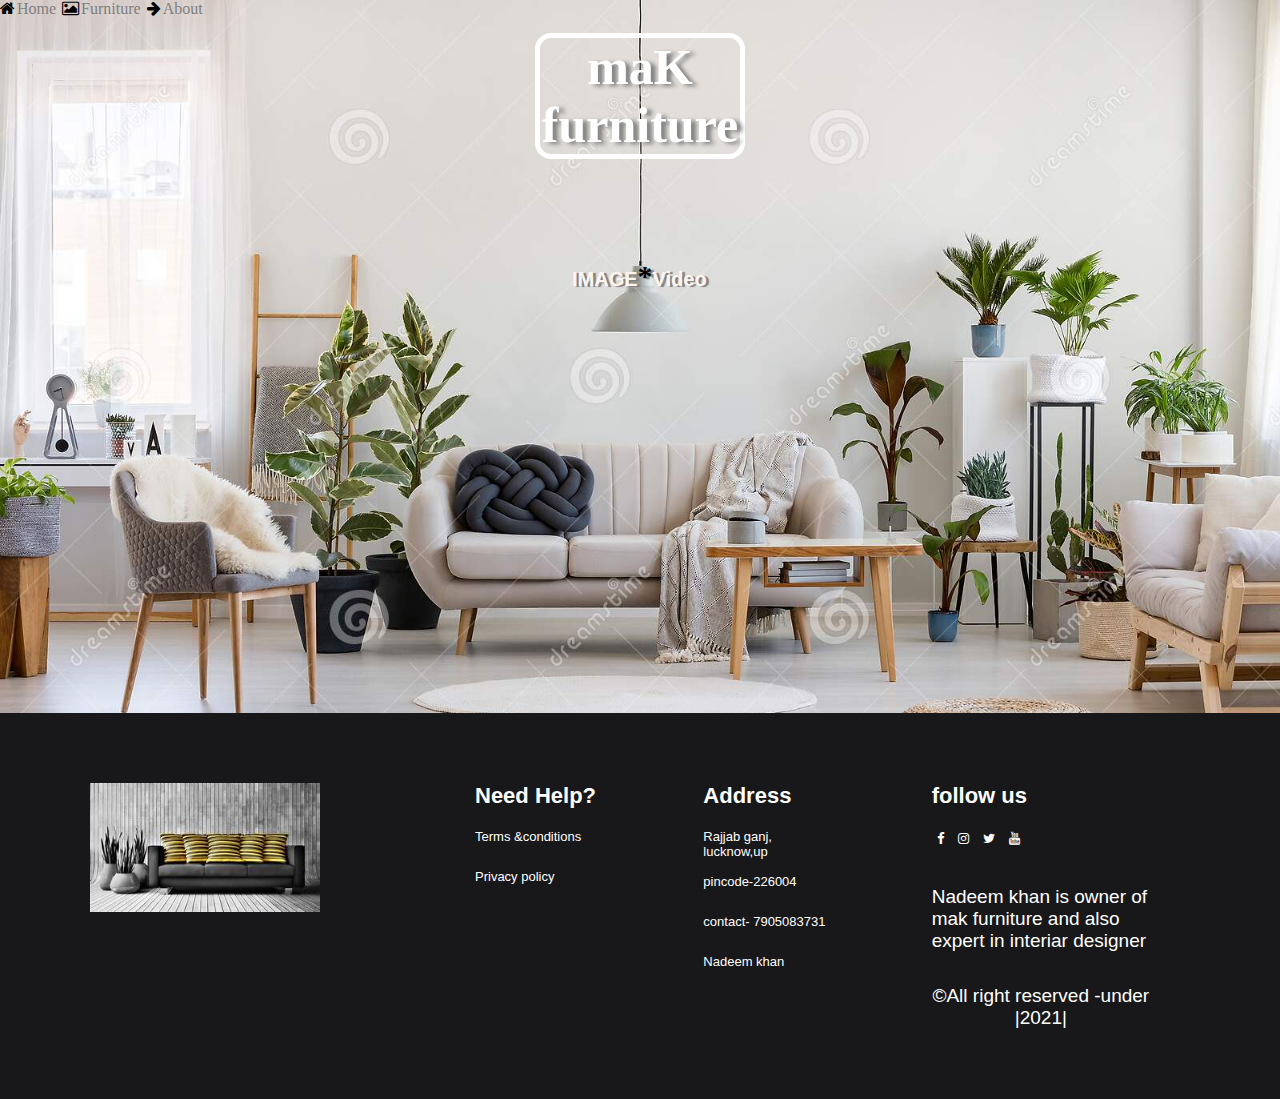
<file: index.html>
<!DOCTYPE html>
<html lang="en">
<head>
    <meta charset="UTF-8">
    <meta name="viewport" content="width=device-width, initial-scale=1.0">
    <title>makfurniture</title>
    <link rel="stylesheet" href="https://stackpath.bootstrapcdn.com/font-awesome/4.7.0/css/font-awesome.min.css" integrity="sha384-wvfXpqpZZVQGK6TAh5PVlGOfQNHSoD2xbE+QkPxCAFlNEevoEH3Sl0sibVcOQVnN" crossorigin="anonymous">
    <link rel="stylesheet" href="main.css">

</head>
<body>
    <nav>
        <i class="fa fa-home"><a href="#">home</a></i>
        <i class="fa fa-picture-o"><a href="picture.html">furniture</a></i>
        <i class="fa fa-arrow-right"><a href="#">about</a></i>

    </nav>
    
    <h1 class="mak"> maK furniture</h1>
    <h2><a class="mgi" href="picture.html">IMAGE</a>*<a href="videoes.html">video</a></h2>
    <br/>
    <br/>
    <div class="footer">
        <div class="inner_footer">
        <div class="logo_container">
            <img src="image/sofa.jpg">
        </div>
        <div class="footer_third">
            <h3>Need Help?</h3>
            <a href="termsand condition.html">Terms &amp;conditions</a>
            <a href="privacy policy .html">Privacy policy</a>


          </div>

          <div class="footer_third">
            <h3>Address</h3>
            <a href="#">Rajjab ganj,<br />
                lucknow,up<br /><br />
                pincode-226004
            </a>
            <a href="tel:+91+7905083731">contact- 7905083731</a>
            <a href="#">Nadeem khan</a>


          </div>

          <div class="footer_third">
            <h3>follow us</h3>
           <li><a href="https://www.facebook.com/profile.php?id=100011139216311" target="_blank"><i class="fa fa-facebook"></i></a></li>
           <li><a href="https://instagram.com/mak_furniture_maker1989?igshid=mqvmdcn0g3hz" target="_blank"><i class="fa fa-instagram"></i></a></li>
           <li><a href="https://twitter.com/99999nadeemkhan?s=09" target="_blank"><i class="fa fa-twitter"></i></a></li>
           <li><a href="https://www.youtube.com/channel/UCbft6DwtWuQpDugbHr2C8-A" target="_blank"><i class="fa fa-youtube"></i></a></li>
            <br />
             <span>
                 Nadeem khan is owner of<br />
                 mak furniture  and also <br />
                 expert in  interiar designer<br />
                 


             </span>
             <br />
             <span align="center">&copy;All right reserved -under |2021| </span>

          </div>
        </div>
    </div>
    
    

    
    
    

    

   


    

    
    
</body>
</html>
</file>
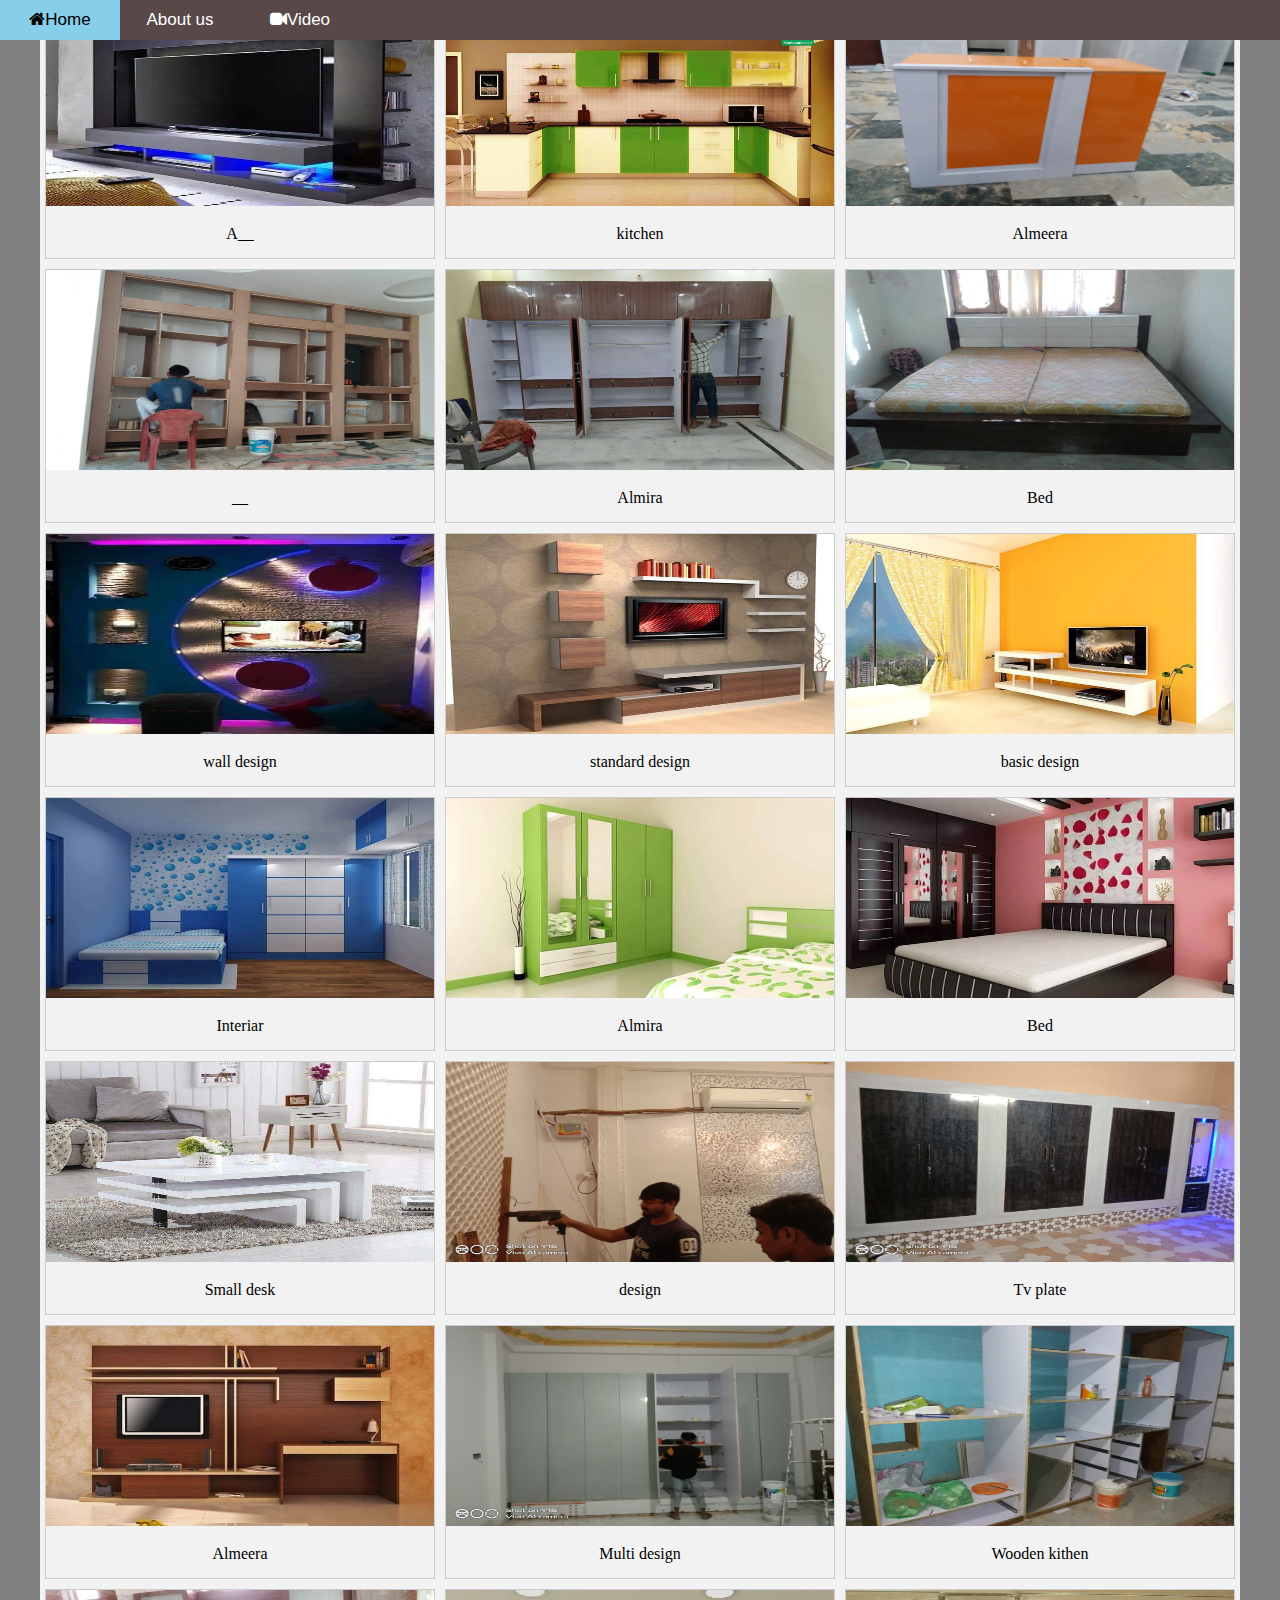
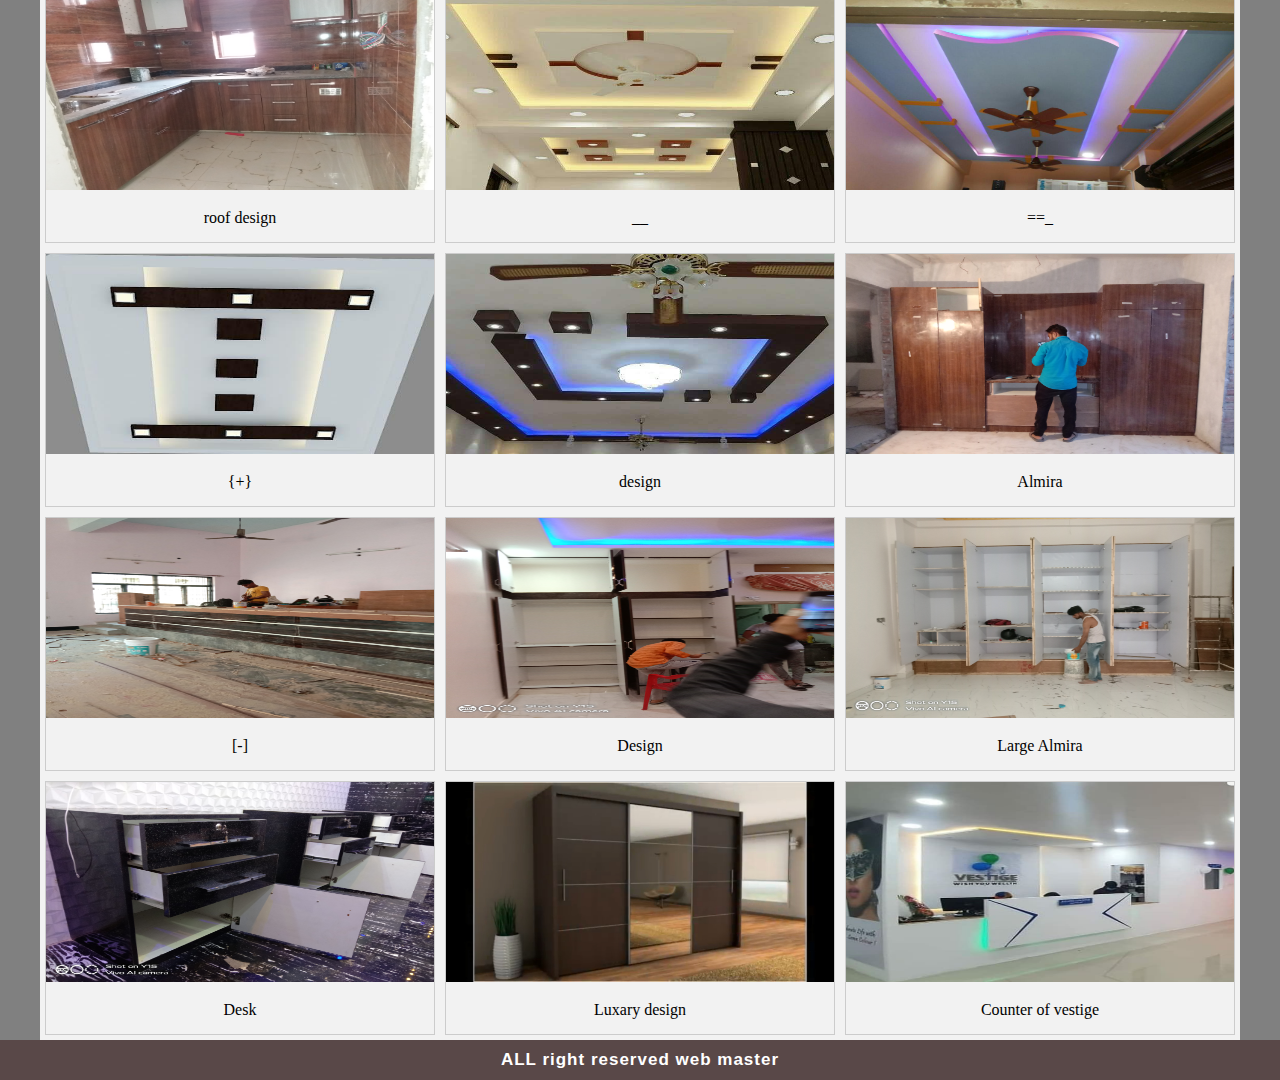
<file: picture.html>
<!DOCTYPE html>
<html lang="en">
<head>
    <meta charset="UTF-8">
    <meta name="viewport" content="width=device-width, initial-scale=1.0">
    <title>picture</title>
    <link rel="stylesheet" href="https://stackpath.bootstrapcdn.com/font-awesome/4.7.0/css/font-awesome.min.css" integrity="sha384-wvfXpqpZZVQGK6TAh5PVlGOfQNHSoD2xbE+QkPxCAFlNEevoEH3Sl0sibVcOQVnN" crossorigin="anonymous">

    <style>
        *{
            box-sizing: border-box;
        }
        body{
            margin:0;
            background:gray;
        }
        nav{
            background:#594848;
            width:100%;
            overflow: auto;
            position: fixed;
        }
        ul{
            margin:0;
            padding:0;
            list-style:none;
        }
        li{
            float: left;
            padding:0px;

        }
        nav a{
            width:120px;
            display:block;
            text-decoration: none;
            text-align:center;
            background:#594848;
            font-size:17px;
            color:white;
            padding:10px;
            font-family:Arial;


        }
        nav a:hover{
            background:skyblue;
            color:black;
        }
        .container{
            max-width:1200px;
            margin:auto;
            background:#f2f2f2;
            overflow:auto;

        }
        .gallery{
            margin:5px;
            border:1px solid #ccc;
            float:left;
            width:390px;


        }
        .gallery img{
            width:100%;
            height:200px;
        }
        .desc{
            padding:15px;
            text-align:center;
        }
        footer{
            padding:10px;
            font-size:17px;
            font-weight:bold;
            text-align:center;
            background:#594848;
            color:white;
            font-family:arial;
            letter-spacing: 1px;
        }
    </style>
</head>
<body>
    <nav>
        <ul>
            <li><a href="index.html"><i class="fa fa-home" aria-hidden="true"></i>Home</a></li>
            <li><a href="about us.html">About us</a></li>
            <li><a href="videoes.html"><i class="fa fa-video-camera"></i>Video</a></li>
        </ul>
    </nav>
    
  <div class = "container">
      <div class = "gallery">
          <img src="nadeem photo/FB_IMG_1552489333121.jpg">
          <div class = "desc"> A__</div>
      </div>
      <div class = "gallery">
        <img src="nadeem photo/1b17fb7fa3cd41e6b8ff4bbbc61d1d0f.jpg">
        <div class = "desc">kitchen</div>
    </div>
    <div class = "gallery">
        <img src="nadeem photo/20180507_120341.jpg" width="300px" height="200px">
        <div class = "desc">Almeera</div>
    </div>
    <div class = "gallery">
        <img src="nadeem photo/20181016_160222.jpg" width="300px" height="200px'">
        <div class = "desc">__</div>
    </div>
    <div class = "gallery">
        <img src="nadeem photo/4c0d05ecd1564b2996dfa7b991cd038c.jpg" width="300px" height="200px'">
        <div class = "desc">Almira</div>
    </div>
    <div class = "gallery">
        <img src="nadeem photo/7ffd959623634234a80d61fedb128e51.jpg">
        <div class = "desc">Bed</div>
    </div>
    <div class = "gallery">
        <img src="nadeem photo/FB_IMG_1552489351521.jpg">
        <div class = "desc">wall design</div>
    </div>
    <div class = "gallery">
        <img src="nadeem photo/FB_IMG_1552497535646.jpg">
        <div class = "desc">standard design</div>
    </div>
    <div class = "gallery">
        <img src="nadeem photo/FB_IMG_1552497698425.jpg">
        <div class = "desc">basic design</div>
    </div>
    <div class = "gallery">
        <img src="nadeem photo/FB_IMG_1567015311130.jpg">
        <div class = "desc">Interiar</div>
    </div>
    <div class = "gallery">
        <img src="nadeem photo/FB_IMG_1567259419863.jpg">
        <div class = "desc">Almira</div>
    </div>
    <div class = "gallery">
        <img src="nadeem photo/FB_IMG_1567348035130.jpg">
        <div class = "desc">Bed</div>
    </div>
    <div class = "gallery">
        <img src="nadeem photo/FB_IMG_1567788093262.jpg">
        <div class = "desc">Small desk</div>
    </div>
    <div class = "gallery">
        <img src="nadeem photo/IMG_20200923_182227.jpg">
        <div class = "desc">design</div>
    </div>
    <div class = "gallery">
        <img src="nadeem photo/IMG_20201111_183930.jpg">
        <div class = "desc">Tv plate</div>
    </div>
    <div class = "gallery">
        <img src="nadeem photo/last1.jpg">
        <div class = "desc">Almeera</div>
    </div>
    <div class = "gallery">
        <img src="nadeem photo/IMG_20200918_191548.jpg">
        <div class = "desc">Multi design</div>
    </div>
    <div class = "gallery">
        <img src="new photo nadeem/20171204_153641.jpg">
        <div class = "desc">Wooden kithen</div>
    </div>
    <div class = "gallery">
        <img src="new photo nadeem/20180320_114330.jpg">
        <div class = "desc">roof design</div>
    </div>
    <div class = "gallery">
        <img src="new photo nadeem/IMG-20200626-WA0005.jpg">
        <div class = "desc">__</div>
    </div>
    <div class = "gallery">
        <img src="new photo nadeem/IMG-20200626-WA0007.jpg">
        <div class = "desc">==_</div>
    </div>
    <div class = "gallery">
        <img src="new photo nadeem/IMG-20200626-WA0011.jpg">
        <div class = "desc">{+}</div>
    </div>
    <div class = "gallery">
        <img src="new photo nadeem/IMG-20200626-WA0015.jpg">
        <div class = "desc">design</div>
    </div>
    <div class = "gallery">
        <img src="new photo nadeem/IMG_20191019_173444.jpg">
        <div class = "desc">Almira</div>
    </div>
    <div class = "gallery">
        <img src="new photo nadeem/IMG_20200220_110144.jpg">
        <div class = "desc">[-]</div>
    </div>
    <div class = "gallery">
        <img src="new photo nadeem/IMG_20200624_210006.jpg">
        <div class = "desc">Design</div>
    </div>
    <div class = "gallery">
        <img src="new photo nadeem/IMG_20200916_173840.jpg">
        <div class = "desc">Large Almira</div>
    </div>
    <div class = "gallery">
        <img src="new photo nadeem/IMG_20201012_235516.jpg">
        <div class = "desc">Desk</div>
    </div>
    <div class = "gallery">
        <img src="new photo nadeem/Screenshot_20190403-001024.jpg">
        <div class = "desc">Luxary design</div>
    </div>
    <div class = "gallery">
        <img src="new photo nadeem/Screenshot_2020_0807_112650.png">
        <div class = "desc">Counter of vestige</div>
    </div>
   
  </div> 
  <footer>
      ALL right reserved web master
  </footer> 
</body>
</html>
</file>
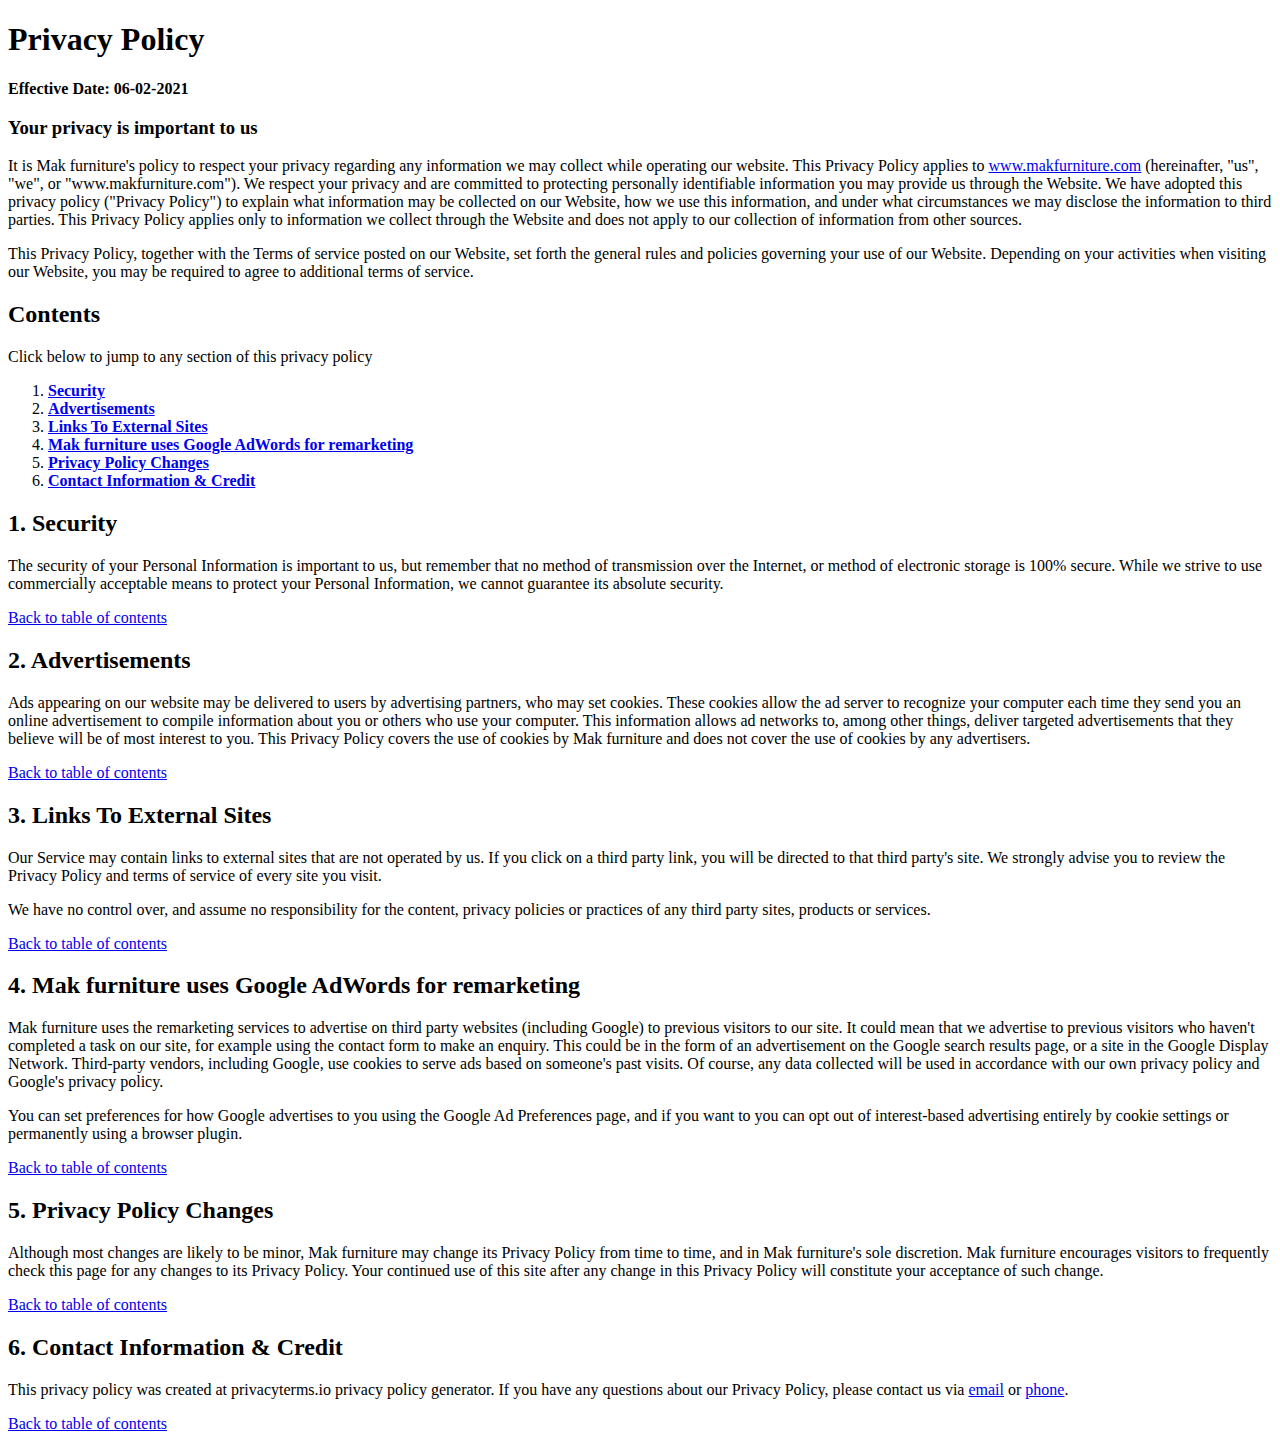
<file: privacy policy .html>
<!DOCTYPE html>
<html lang="en">
<head>
    <meta charset="UTF-8">
    <meta name="viewport" content="width=device-width, initial-scale=1.0">
    <title>makfurniture</title>
</head>
<body>
    
                
<h1 class="text-center">Privacy Policy</h1>


<p><strong>Effective Date: 06-02-2021</strong></p>
<h3>Your privacy is important to us</h3>

    
    
    


<p>It is Mak furniture's policy to respect your privacy regarding any information we may collect while operating our website. This Privacy Policy applies to <a href="http://www.makfurniture.com"> www.makfurniture.com</a> (hereinafter, "us", "we", or "www.makfurniture.com"). We respect your privacy and are committed to protecting personally identifiable information you may provide us through the Website. We have adopted this privacy policy ("Privacy Policy") to explain what information may be collected on our Website, how we use this information, and under what circumstances we may disclose the information to third parties. This Privacy Policy applies only to information we collect through the Website and does not apply to our collection of information from other sources.</p>
<p>This Privacy Policy, together with the Terms of service posted on our Website, set forth the general rules and policies governing your use of our Website. Depending on your activities when visiting our Website, you may be required to agree to additional terms of service.</p><h2 id="tableofcontents">Contents</h2>
<p>Click below to jump to any section of this privacy policy</p>
<ol type="1">
    <li><a href="#Security"><strong>Security</strong></a>
</li>
    <li><a href="#Ads"><strong>Advertisements</strong></a>
</li>
    <li><a href="#ExternalLinks"><strong>Links To External Sites</strong></a>
</li>
    <li><a href="#Remarketing"><strong>Mak furniture uses Google AdWords for remarketing</strong></a>
</li>
    <li><a href="#Changes"><strong>Privacy Policy Changes</strong></a>
</li>
    <li><a href="#Credit"><strong>Contact Information &amp; Credit</strong></a>
</li>

</ol>
<h2 id="Security">1. Security</h2><p>The security of your Personal Information is important to us, but remember that no method of transmission over the Internet, or method of electronic storage is 100% secure. While we strive to use commercially acceptable means to protect your Personal Information, we cannot guarantee its absolute security.</p>

<p><a href="#tableofcontents">Back to table of contents</a></p><h2 id="Ads">2. Advertisements</h2><p>Ads appearing on our website may be delivered to users by advertising partners, who may set cookies. These cookies allow the ad server to recognize your computer each time they send you an online advertisement to compile information about you or others who use your computer. This information allows ad networks to, among other things, deliver targeted advertisements that they believe will be of most interest to you. This Privacy Policy covers the use of cookies by Mak furniture and does not cover the use of cookies by any advertisers.</p>

<p><a href="#tableofcontents">Back to table of contents</a></p><h2 id="ExternalLinks">3. Links To External Sites</h2><p>Our Service may contain links to external sites that are not operated by us. If you click on a third party link, you will be directed to that third party's site. We strongly advise you to review the Privacy Policy and terms of service of every site you visit.</p>
<p>We have no control over, and assume no responsibility for the content, privacy policies or practices of any third party sites, products or services.</p>

<p><a href="#tableofcontents">Back to table of contents</a></p><h2 id="Remarketing">4. Mak furniture uses Google AdWords for remarketing</h2>
<p>Mak furniture uses the remarketing services to advertise on third party websites (including Google) to previous visitors to our site. It could mean that we advertise to previous visitors who haven't completed a task on our site, for example using the contact form to make an enquiry. This could be in the form of an advertisement on the Google search results page, or a site in the Google Display Network. Third-party vendors, including Google, use cookies to serve ads based on someone's past visits. Of course, any data collected will be used in accordance with our own privacy policy and Google's privacy policy.</p>
<p>You can set preferences for how Google advertises to you using the Google Ad Preferences page, and if you want to you can opt out of interest-based advertising entirely by cookie settings or permanently using a browser plugin.</p>

<p><a href="#tableofcontents">Back to table of contents</a></p><h2 id="Changes">5. Privacy Policy Changes</h2><p>Although most changes are likely to be minor, Mak furniture may change its Privacy Policy from time to time, and in Mak furniture's sole discretion. Mak furniture encourages visitors to frequently check this page for any changes to its Privacy Policy. Your continued use of this site after any change in this Privacy Policy will constitute your acceptance of such change.</p>

<p><a href="#tableofcontents">Back to table of contents</a></p><h2 id="Credit">6. Contact Information &amp; Credit</h2><p>This privacy policy was created at <a style="color:inherit;text-decoration:none;" href="https://privacyterms.io/privacy-policy-generator/" title="Privacy policy generator" target="_blank">privacyterms.io privacy policy generator</a>. If you have any questions about our Privacy Policy, please contact us via <a href="mailto:amaansidd484@gmail.com">email</a> or <a href="tel:">phone</a>.</p>

<p><a href="#tableofcontents">Back to table of contents</a></p>            
</body>
</html>
</file>
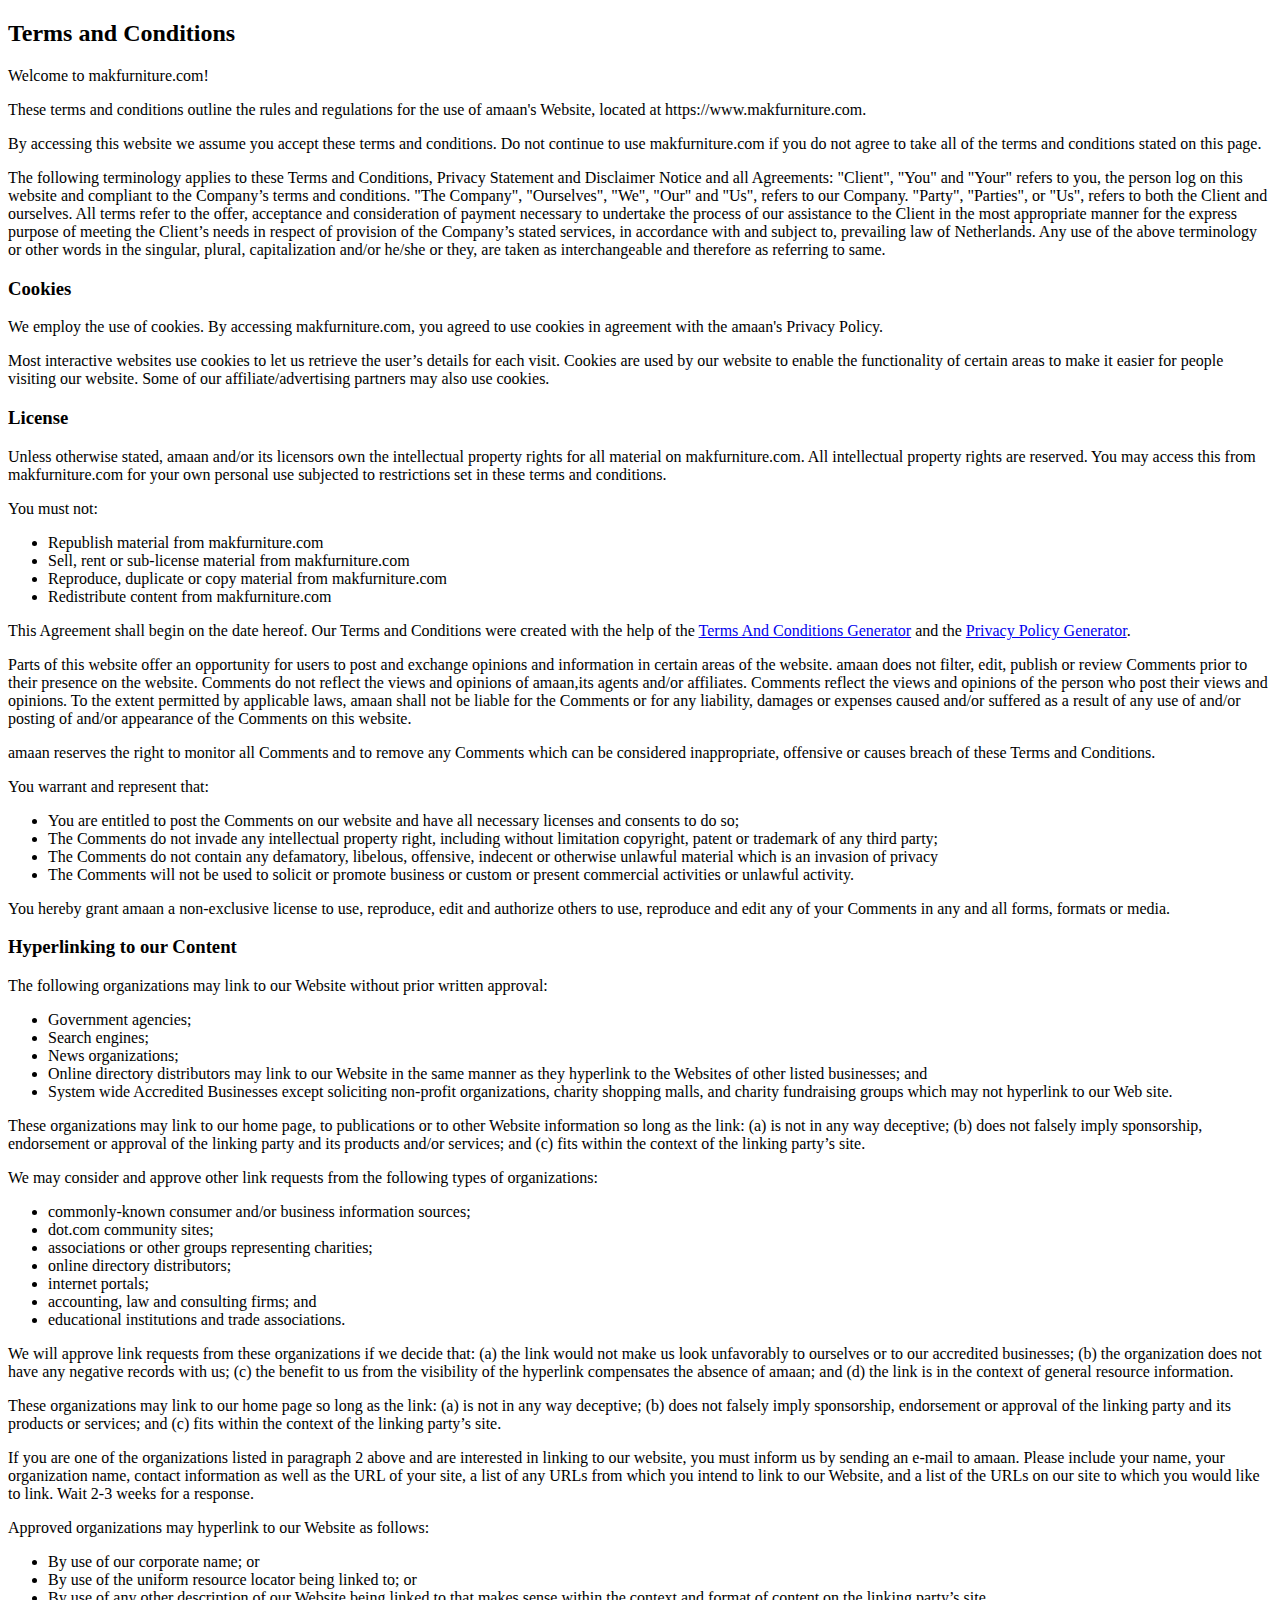
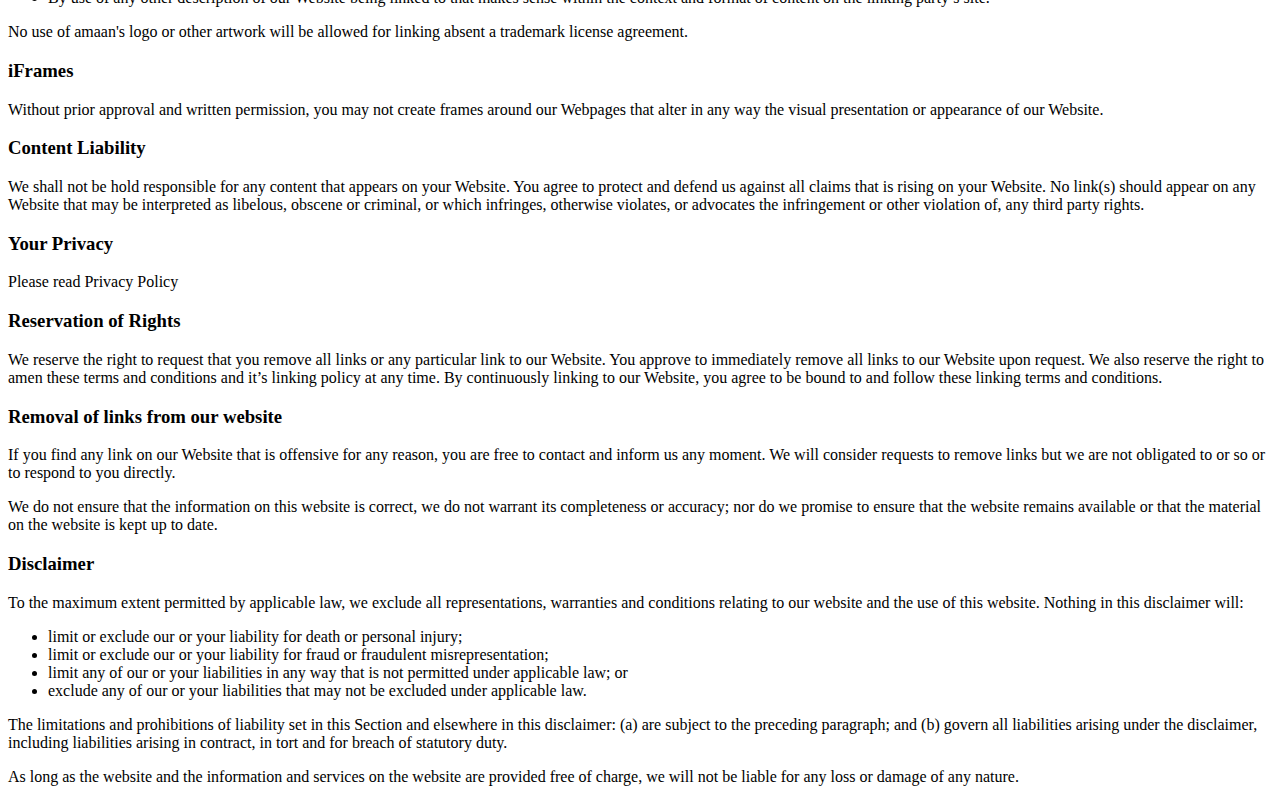
<file: termsand condition.html>
<!DOCTYPE html>
<html lang="en">
<head>
    <meta charset="UTF-8">
    <meta name="viewport" content="width=device-width, initial-scale=1.0">
    <title>makfurniture</title>
</head>
<body>
    <h2><strong>Terms and Conditions</strong></h2>

<p>Welcome to makfurniture.com!</p>

<p>These terms and conditions outline the rules and regulations for the use of amaan's Website, located at https://www.makfurniture.com.</p>

<p>By accessing this website we assume you accept these terms and conditions. Do not continue to use makfurniture.com if you do not agree to take all of the terms and conditions stated on this page.</p>

<p>The following terminology applies to these Terms and Conditions, Privacy Statement and Disclaimer Notice and all Agreements: "Client", "You" and "Your" refers to you, the person log on this website and compliant to the Company’s terms and conditions. "The Company", "Ourselves", "We", "Our" and "Us", refers to our Company. "Party", "Parties", or "Us", refers to both the Client and ourselves. All terms refer to the offer, acceptance and consideration of payment necessary to undertake the process of our assistance to the Client in the most appropriate manner for the express purpose of meeting the Client’s needs in respect of provision of the Company’s stated services, in accordance with and subject to, prevailing law of Netherlands. Any use of the above terminology or other words in the singular, plural, capitalization and/or he/she or they, are taken as interchangeable and therefore as referring to same.</p>

<h3><strong>Cookies</strong></h3>

<p>We employ the use of cookies. By accessing makfurniture.com, you agreed to use cookies in agreement with the amaan's Privacy Policy. </p>

<p>Most interactive websites use cookies to let us retrieve the user’s details for each visit. Cookies are used by our website to enable the functionality of certain areas to make it easier for people visiting our website. Some of our affiliate/advertising partners may also use cookies.</p>

<h3><strong>License</strong></h3>

<p>Unless otherwise stated, amaan and/or its licensors own the intellectual property rights for all material on makfurniture.com. All intellectual property rights are reserved. You may access this from makfurniture.com for your own personal use subjected to restrictions set in these terms and conditions.</p>

<p>You must not:</p>
<ul>
    <li>Republish material from makfurniture.com</li>
    <li>Sell, rent or sub-license material from makfurniture.com</li>
    <li>Reproduce, duplicate or copy material from makfurniture.com</li>
    <li>Redistribute content from makfurniture.com</li>
</ul>

<p>This Agreement shall begin on the date hereof. Our Terms and Conditions were created with the help of the <a href="https://www.termsandconditionsgenerator.com">Terms And Conditions Generator</a> and the <a href="https://www.generateprivacypolicy.com">Privacy Policy Generator</a>.</p>

<p>Parts of this website offer an opportunity for users to post and exchange opinions and information in certain areas of the website. amaan does not filter, edit, publish or review Comments prior to their presence on the website. Comments do not reflect the views and opinions of amaan,its agents and/or affiliates. Comments reflect the views and opinions of the person who post their views and opinions. To the extent permitted by applicable laws, amaan shall not be liable for the Comments or for any liability, damages or expenses caused and/or suffered as a result of any use of and/or posting of and/or appearance of the Comments on this website.</p>

<p>amaan reserves the right to monitor all Comments and to remove any Comments which can be considered inappropriate, offensive or causes breach of these Terms and Conditions.</p>

<p>You warrant and represent that:</p>

<ul>
    <li>You are entitled to post the Comments on our website and have all necessary licenses and consents to do so;</li>
    <li>The Comments do not invade any intellectual property right, including without limitation copyright, patent or trademark of any third party;</li>
    <li>The Comments do not contain any defamatory, libelous, offensive, indecent or otherwise unlawful material which is an invasion of privacy</li>
    <li>The Comments will not be used to solicit or promote business or custom or present commercial activities or unlawful activity.</li>
</ul>

<p>You hereby grant amaan a non-exclusive license to use, reproduce, edit and authorize others to use, reproduce and edit any of your Comments in any and all forms, formats or media.</p>

<h3><strong>Hyperlinking to our Content</strong></h3>

<p>The following organizations may link to our Website without prior written approval:</p>

<ul>
    <li>Government agencies;</li>
    <li>Search engines;</li>
    <li>News organizations;</li>
    <li>Online directory distributors may link to our Website in the same manner as they hyperlink to the Websites of other listed businesses; and</li>
    <li>System wide Accredited Businesses except soliciting non-profit organizations, charity shopping malls, and charity fundraising groups which may not hyperlink to our Web site.</li>
</ul>

<p>These organizations may link to our home page, to publications or to other Website information so long as the link: (a) is not in any way deceptive; (b) does not falsely imply sponsorship, endorsement or approval of the linking party and its products and/or services; and (c) fits within the context of the linking party’s site.</p>

<p>We may consider and approve other link requests from the following types of organizations:</p>

<ul>
    <li>commonly-known consumer and/or business information sources;</li>
    <li>dot.com community sites;</li>
    <li>associations or other groups representing charities;</li>
    <li>online directory distributors;</li>
    <li>internet portals;</li>
    <li>accounting, law and consulting firms; and</li>
    <li>educational institutions and trade associations.</li>
</ul>

<p>We will approve link requests from these organizations if we decide that: (a) the link would not make us look unfavorably to ourselves or to our accredited businesses; (b) the organization does not have any negative records with us; (c) the benefit to us from the visibility of the hyperlink compensates the absence of amaan; and (d) the link is in the context of general resource information.</p>

<p>These organizations may link to our home page so long as the link: (a) is not in any way deceptive; (b) does not falsely imply sponsorship, endorsement or approval of the linking party and its products or services; and (c) fits within the context of the linking party’s site.</p>

<p>If you are one of the organizations listed in paragraph 2 above and are interested in linking to our website, you must inform us by sending an e-mail to amaan. Please include your name, your organization name, contact information as well as the URL of your site, a list of any URLs from which you intend to link to our Website, and a list of the URLs on our site to which you would like to link. Wait 2-3 weeks for a response.</p>

<p>Approved organizations may hyperlink to our Website as follows:</p>

<ul>
    <li>By use of our corporate name; or</li>
    <li>By use of the uniform resource locator being linked to; or</li>
    <li>By use of any other description of our Website being linked to that makes sense within the context and format of content on the linking party’s site.</li>
</ul>

<p>No use of amaan's logo or other artwork will be allowed for linking absent a trademark license agreement.</p>

<h3><strong>iFrames</strong></h3>

<p>Without prior approval and written permission, you may not create frames around our Webpages that alter in any way the visual presentation or appearance of our Website.</p>

<h3><strong>Content Liability</strong></h3>

<p>We shall not be hold responsible for any content that appears on your Website. You agree to protect and defend us against all claims that is rising on your Website. No link(s) should appear on any Website that may be interpreted as libelous, obscene or criminal, or which infringes, otherwise violates, or advocates the infringement or other violation of, any third party rights.</p>

<h3><strong>Your Privacy</strong></h3>

<p>Please read Privacy Policy</p>

<h3><strong>Reservation of Rights</strong></h3>

<p>We reserve the right to request that you remove all links or any particular link to our Website. You approve to immediately remove all links to our Website upon request. We also reserve the right to amen these terms and conditions and it’s linking policy at any time. By continuously linking to our Website, you agree to be bound to and follow these linking terms and conditions.</p>

<h3><strong>Removal of links from our website</strong></h3>

<p>If you find any link on our Website that is offensive for any reason, you are free to contact and inform us any moment. We will consider requests to remove links but we are not obligated to or so or to respond to you directly.</p>

<p>We do not ensure that the information on this website is correct, we do not warrant its completeness or accuracy; nor do we promise to ensure that the website remains available or that the material on the website is kept up to date.</p>

<h3><strong>Disclaimer</strong></h3>

<p>To the maximum extent permitted by applicable law, we exclude all representations, warranties and conditions relating to our website and the use of this website. Nothing in this disclaimer will:</p>

<ul>
    <li>limit or exclude our or your liability for death or personal injury;</li>
    <li>limit or exclude our or your liability for fraud or fraudulent misrepresentation;</li>
    <li>limit any of our or your liabilities in any way that is not permitted under applicable law; or</li>
    <li>exclude any of our or your liabilities that may not be excluded under applicable law.</li>
</ul>

<p>The limitations and prohibitions of liability set in this Section and elsewhere in this disclaimer: (a) are subject to the preceding paragraph; and (b) govern all liabilities arising under the disclaimer, including liabilities arising in contract, in tort and for breach of statutory duty.</p>

<p>As long as the website and the information and services on the website are provided free of charge, we will not be liable for any loss or damage of any nature.</p>
</body>
</html>
</file>
<file: main.css>
body{
    background-image: url("image/furniture.jpg");
    background-size: cover;
    background-repeat: no-repeat;
    /* position: relative; */
}
nav i a{
    text-decoration: none;
    text-transform: capitalize;
    font-style: arial;
    color:grey;
    padding: 2px;
}
 nav a:hover{
     background-color: beige;
     text-decoration:underline ;
     color:black;
     
 }



h1{
    font-size:50px;
    margin:auto;
    border:5px solid white; 
    border-radius: 1rem;
    
    color:white;
    width:200px;
    text-align: center;
    vertical-align: middle;
    margin-top: 15px;
    text-shadow: 5px 2px 4px grey;


}
h2 {
    margin:auto;
    width:136px;
    /* border: 5px solid white; */
    /* border-radius: 1rem; */
    font-size: 30px;
    margin-top:100px;
    display: block;
    text-shadow: 3px 1px 1px grey;
}



h2 a{
    color:seashell;
    font-size: 20px;
    font-family: Arial, Helvetica, sans-serif;
    text-transform: capitalize;
    text-decoration: none;

}
h2 a:hover{
    color:maroon;
    text-decoration: underline;
}

/* footer */
*{
    margin:0;
    padding:0;
    list-style: none;
    text-decoration: none;
}

.footer{
    width:100vw;
    display:block;
    overflow:hidden;
    padding:70px 0;
    box-sizing: border-box;
    background-color: #18181a;
    margin-top: 30%;
    position: absolute;
}

.inner_footer{
    display:block;
    margin:0 auto;
    width:1100px;
    height: 100%;
}
.inner_footer .logo_container{
    width:35%;
    float:left;
    height:100%;
    display:block;
}
.inner_footer .logo_container img{
    width:230px;
    height:auto;
}

.inner_footer .footer_third{
    width:calc(21.6666666667% - 20px);
    margin-right: 10px;
    float: left;
    height: 100%;
}
.inner_footer .footer_third:last-child{
    margin-right: 0;

}
.inner_footer .footer_third h3{
    font-family: 'arial';
    font-size: 22px;
    color:white;
    display:block;
    width:100%;
    margin-bottom:20px;
    ;
}
.inner_footer .footer_third a{
    font-family: 'arial';
    font-size: 13px;
    color:white;
    display:block;
    width:100%;
    margin-bottom:20px;
    font-weight: 200;
    padding-bottom: 5px;
    ;
}

.inner_footer .footer_third li{
    display:inline-block;
    padding:0 5px;
    font-size: 20px;
}

.inner_footer .footer_third span{
    color:white;
    font-family:'Segoe UI', Tahoma, Geneva, Verdana, sans-serif;
    font-size: 19px;
    font-weight: 200;
    display: block;
    width:100%;
    padding-top: 15px;
}
@media(max-width:600px){
    .footer .inner_footer{
        width:90%;
    }
    .inner_footer .logo_container,
    .inner_footer .footer_third{
        width:100%;
        margin-bottom: 30px;;
    }
}
</file>
